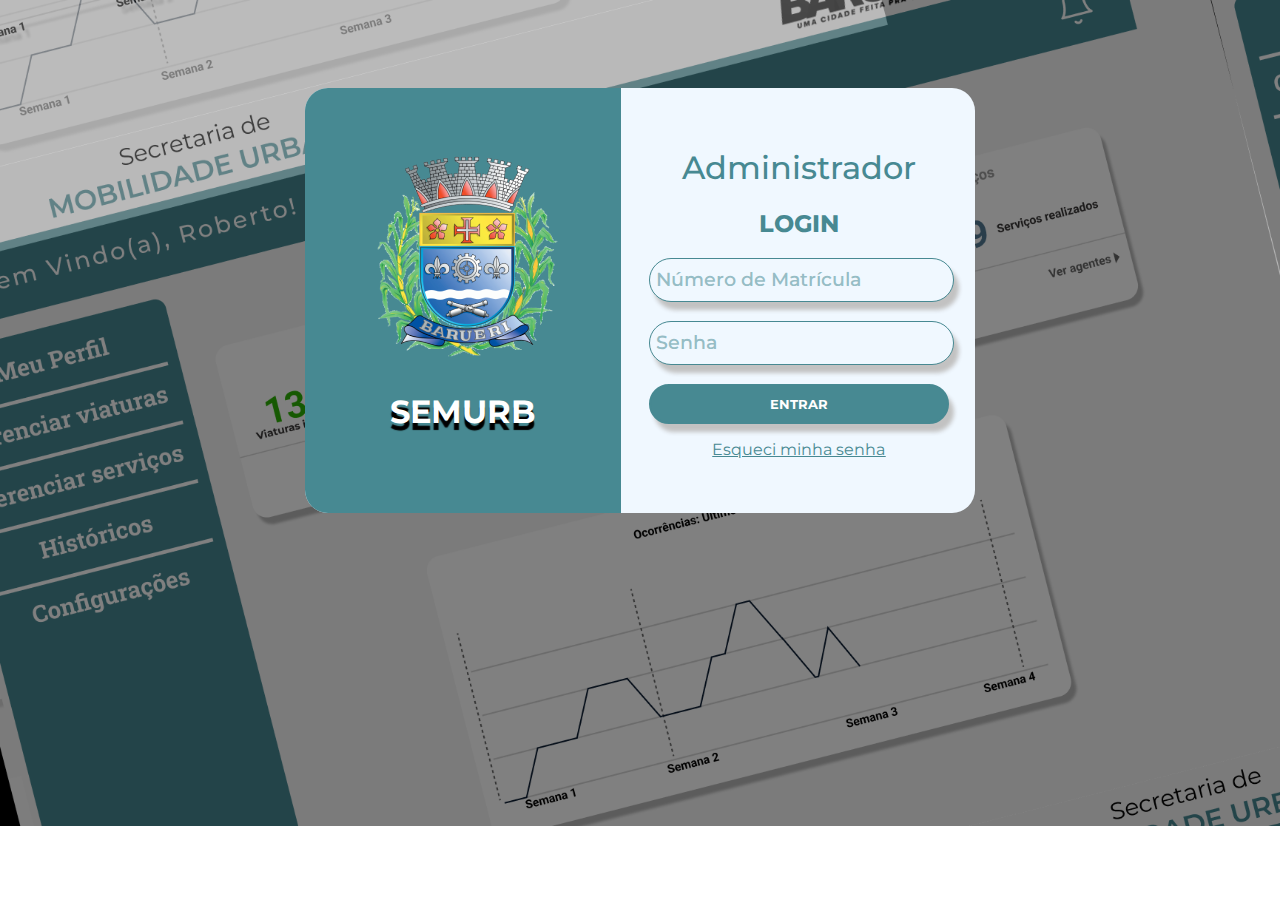
<file: login/index.html>
<!DOCTYPE html>
<html lang="pt-br">
<head>
    <meta charset="UTF-8">
    <meta name="viewport" content="width=device-width, initial-scale=1.0">
    <link rel="stylesheet" href="../css/index.css">
    <link rel="preconnect" href="https://fonts.googleapis.com">
<link rel="preconnect" href="https://fonts.gstatic.com" crossorigin>
<link href="https://fonts.googleapis.com/css2?family=Montserrat:ital,wght@0,100..900;1,100..900&display=swap" rel="stylesheet">
    <title>Login</title>
</head>
<body>
    

 <div class="bloco_login">
    <div class="logo">
        <img id="logo_barueri" src="../assets/img/logo_barueri.png" alt="Logo de Barueri">
        <h1>SEMURB</h1>
    </div>

    <div class="forms">
        <div class="inputs">
            <h1>Administrador</h1>
            <h2>LOGIN</h2>
            <input class="campo" placeholder="Número de Matrícula" type="text">
            <br><br>
            <input class="campo" placeholder="Senha" type="password">
            <br><br>
            <button id="enviar"><a href="../iniciais/menu.html">ENTRAR </a></button>
            <p><a href="./metodoRecSenha.html">Esqueci minha senha</a></p>
        </div>
    </div>
 </div>




</body>
</html>
</file>
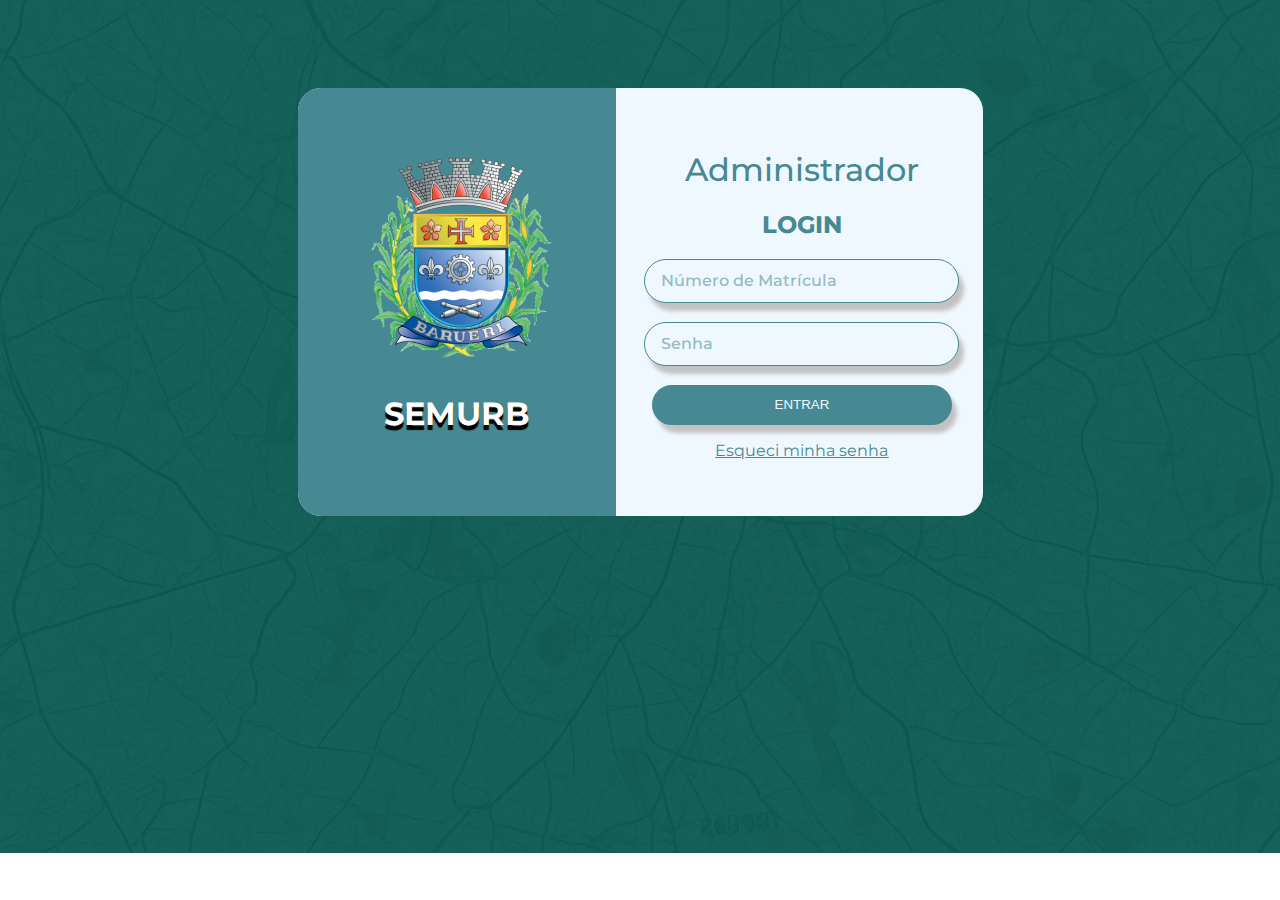
<file: templates/login/index.html>
<!DOCTYPE html>
<html lang="pt-br">
<head>
    <meta charset="UTF-8">
    <meta name="viewport" content="width=device-width, initial-scale=1.0">
    <link rel="stylesheet" href="/static/css/index.css">
    <link rel="preconnect" href="https://fonts.googleapis.com">
<link rel="preconnect" href="https://fonts.gstatic.com" crossorigin>
<link href="https://fonts.googleapis.com/css2?family=Montserrat:ital,wght@0,100..900;1,100..900&display=swap" rel="stylesheet">
    <title>Login</title>
</head>
<body>
    

 <div class="bloco_login">
    <div class="logo">
        <img id="logo_barueri" src="/static/assets/img/logo_barueri.png" alt="Logo de Barueri">
        <h1>SEMURB</h1>
    </div>

    <div class="forms">
        <div class="inputs">
            <h1>Administrador</h1>
            <h2>LOGIN</h2>
            <form action="/login" method="post"> <!--Adicinei aqui um form com action login e método post, igual a gente fazia em PHP com a Lilian-->
            <input name="matricula" class="campo" placeholder="Número de Matrícula" type="text"> <!--Adicionando nome nos inputs, para conseguir puxar eles depois-->
            <br><br>
            <input name="senha" class="campo" placeholder="Senha" type="password">
            <br><br>
            <button style="color: aliceblue;" id="enviar" type="submit">ENTRAR </button> <!--Mudei o tipo do botão para submit-->
            </form>
            <p><a href="{{ url_for('metodoRecSenha') }}">Esqueci minha senha</a></p> <!--Para redirecionar por <a>, tem que usar esse estilo para o Python ver (talvez eu tenha tido alguns problemas por não saber disso)-->
        </div>
    </div>
 </div>




</body>
</html>
</file>
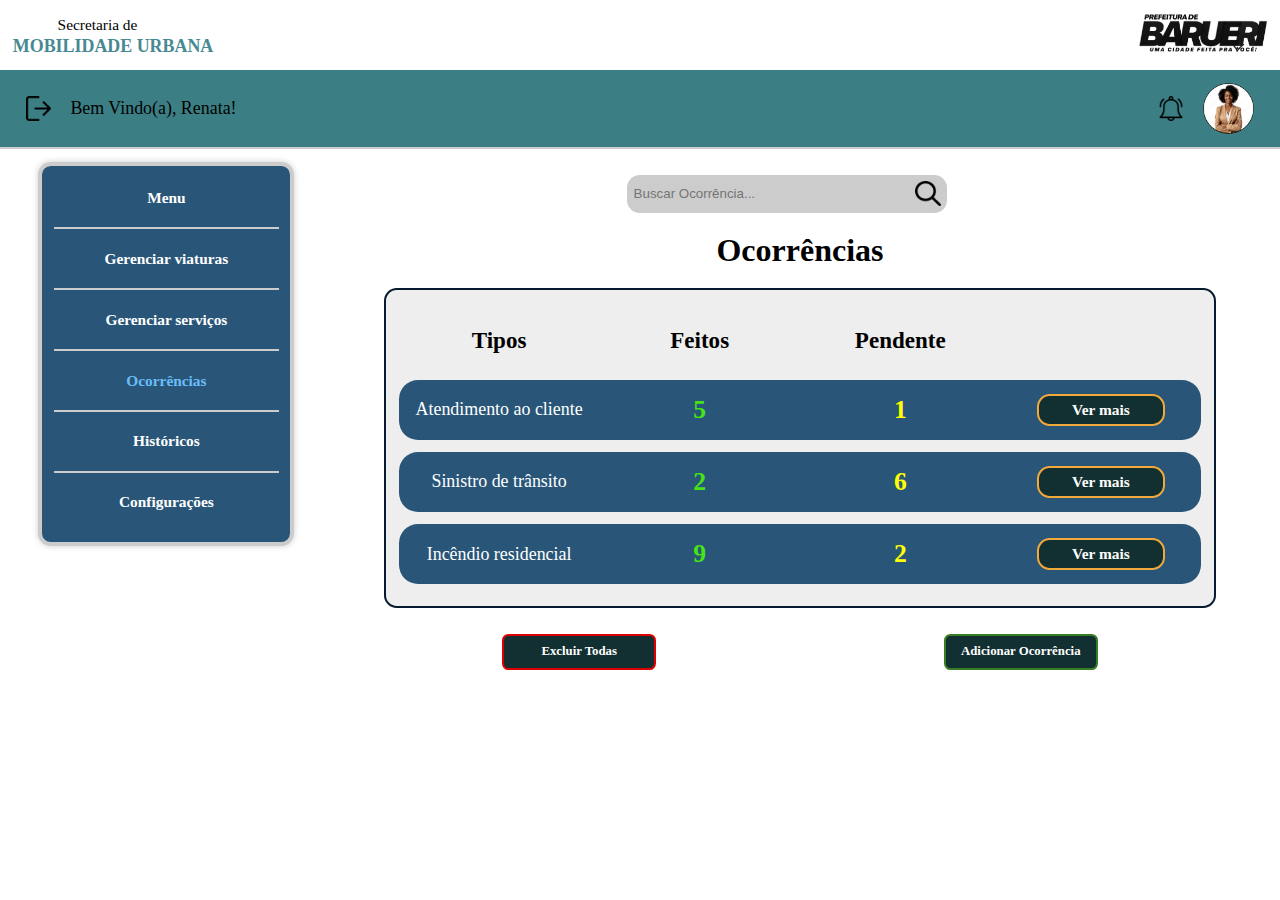
<file: iniciais/ocorrenciasInicial.html>
<!DOCTYPE html>
<html lang="pt-br">
<head>
  <meta charset="UTF-8">
  <meta name="viewport" content="width=device-width, initial-scale=1.0">
  <link rel="stylesheet" href="../css/pagesIniciais.css">
  <title>Ocorrências</title>
</head>
<body>

   <div class="barueri_semurb">  

    <div class="semurb">
      <span>
        <span class="semurb_top">
          Secretaria de
          <br />
        </span>

        <span class="semurb_bottom">
          MOBILIDADE URBANA
        </span>

      </span>
    </div>

    <div class="name_barueri">
      <img class="barueri" src="../assets/img/barueri_img.png" /> <!--Logo Barueri-->
    </div>

  </div>

  <div class="header">

    <div class="frame-log-out">
      <img class="logout" onclick="location.replace('../login/index.html')" src="../assets/icons/logout.png"> <!-- Icone de logout -->
      <div class="bemvindo">Bem Vindo(a), Renata!</div>
    </div>

    <div class="icon_noti">
      <img class="notifications" id="noti" src="../assets/icons/notifications.png"> <!--Icone de notificaçãoes-->
        <div class="notification-dropdown" id="notification-dropdown">

          <div class="item_noti">
            <h3>Nova ocorrência!</h3>
              <span class="name">Agente: Kevin Martins da Silva</span>
              <span class="prev_desc">Ocorrência perto do campo de futebol Jorge Amado...</span><br>
              <span class="data_hora">10:00Am 01/12/2043</span>
              <span class="view_noti">Ver mais</span>
          </div>

          <div class="item_noti">
            <h3>Nova manutenção!</h3>
              <span class="name">Agente: Kevin Martins da Silva</span>
              <span class="prev_desc">Manutenção requisitada no veículo...</span><br>
              <span class="data_hora">10:00Am 01/12/2043</span>
              <span class="view_noti">Ver mais</span>
          </div>

          <div class="item_noti">
            <h3>Novo serviço!</h3>
              <span class="name">Agente: Kevin Martins da Silva</span>
              <span class="prev_desc">Serviço prestado para Rodrigo garro. Feito uma...</span><br>
              <span class="data_hora">10:00Am 01/12/2043</span>
              <span class="view_noti">Ver mais</span>
          </div>

          <div class="item_noti">
            <h3>Serviço excluído!</h3>
              <span class="name">Agente: Kevin Martins da Silva</span>
              <span class="prev_desc">Serviço excluído...</span><br>
              <span class="data_hora">10:00Am 01/12/2043</span>
              <span class="view_noti">Ver mais</span>
          </div>

        </div>
      <img class="foto_user" src="../assets/img/persona.png" /> <!--Foto de perfil-->
    </div>

  </div>

  <div class="frame-sidebar"> <!--Barra lateral do menu e conteúdo-->

    <aside class="sidebar">
      <span class="item_sidebar"><a href="./menu.html">Menu</a></span><hr>
      <span class="item_sidebar"><a href="./viaturasInicial.html">Gerenciar viaturas</a></span><hr>
      <span class="item_sidebar">Gerenciar serviços</span><hr>
      <span class="atual">Ocorrências</span><hr>
      <span class="item_sidebar">Históricos</span><hr>
      <span class="item_sidebar">Configurações</span>
    </aside>

    <main class="main"> <!--Conteúdo-->

      <div class="search-box">
        <input type="text" id="searchinput" class="search-input" placeholder="Buscar Ocorrência...">
        <img class="lupa" src="../assets/icons/search.png" alt="lupa" onclick="pesquisar()">
      </div>
    
      <h1 class="title">Ocorrências</h1>

      <div class="table-container">
        <table class="table">

          <thead>
            <tr>
              <th class="tipostit">Tipos</th>
              <th class="feitostit">Feitos</th>
              <th class="pendentetit">Pendente</th>
            </tr>
          </thead>

          <tbody>

            <tr>
              <td class="tipos">Atendimento ao cliente</td>
              <td class="feitos">5</td>
              <td class="pendente">1</td>
              <td class="btn_ver_mais"><button type="button" id="ver_mais" class="ver_mais">Ver mais</button></td>
            </tr>

            <tr>
              <td class="tipos">Sinistro de trânsito</td>
              <td class="feitos">2</td>
              <td class="pendente">6</td>
              <td class="btn_ver_mais"><button type="button" id="ver_mais" class="ver_mais">Ver mais</button></td>
            </tr>

            <tr>
              <td class="tipos">Incêndio residencial</td>
              <td class="feitos">9</td>
              <td class="pendente">2</td>
              <td class="btn_ver_mais"><button type="button" id="ver_mais" class="ver_mais">Ver mais</button></td>
            </tr>

          </tbody>

        </table>
      </div>
      <div class="botoes_add_rem">
        <button class="op_btn_rem">Excluir Todas</button>
        <button class="op_btn_add">Adicionar Ocorrência</button>
      </div>
    </main>

  </div>

  <script src="../js/BtnNoti.js" defer></script>

</body>
</html>
</file>
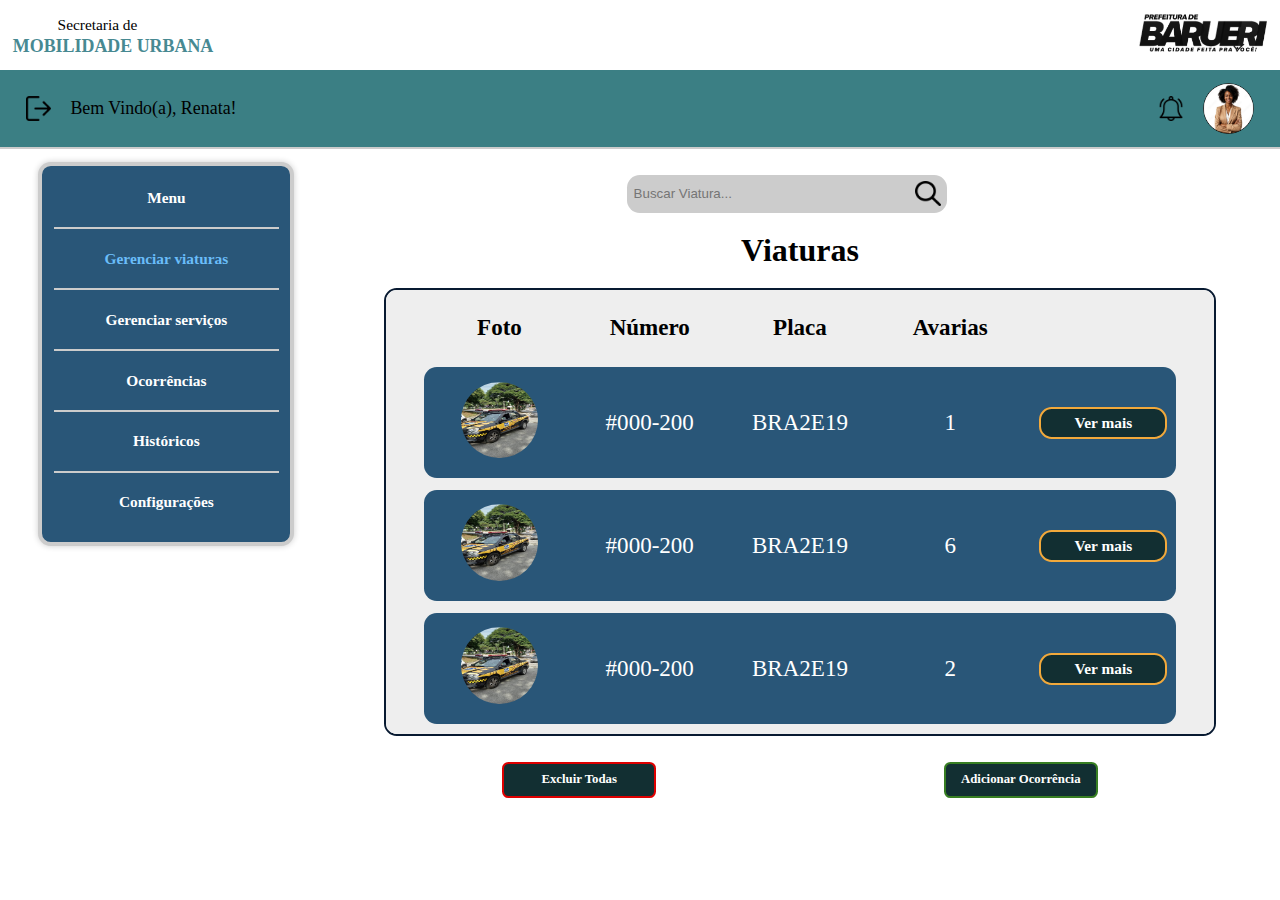
<file: iniciais/viaturasInicial.html>
<!DOCTYPE html>
<html lang="pt-br">
<head>
  <meta charset="UTF-8">
  <meta name="viewport" content="width=device-width, initial-scale=1.0">
  <link rel="stylesheet" href="../css/pageViaturas.css">
  <title>Viaturas</title>
</head>
<body>

   <div class="barueri_semurb">  

    <div class="semurb">
      <span>
        <span class="semurb_top">
          Secretaria de
          <br />
        </span>

        <span class="semurb_bottom">
          MOBILIDADE URBANA
        </span>

      </span>
    </div>

    <div class="name_barueri">
      <img class="barueri" src="../assets/img/barueri_img.png" /> <!--Logo Barueri-->
    </div>

  </div>

  <div class="header">

    <div class="frame-log-out">
      <img class="logout" onclick="location.replace('../login/index.html')" src="../assets/icons/logout.png"> <!-- Icone de logout -->
      <div class="bemvindo">Bem Vindo(a), Renata!</div>
    </div>

    <div class="icon_noti">
      <img class="notifications" id="noti" src="../assets/icons/notifications.png"> <!--Icone de notificaçãoes-->
        <div class="notification-dropdown" id="notification-dropdown">

          <div class="item_noti">
            <h3>Nova ocorrência!</h3>
              <span class="name">Agente: Kevin Martins da Silva</span>
              <span class="prev_desc">Ocorrência perto do campo de futebol Jorge Amado...</span><br>
              <span class="data_hora">10:00Am 01/12/2043</span>
              <span class="view_noti">Ver mais</span>
          </div>

          <div class="item_noti">
            <h3>Nova manutenção!</h3>
              <span class="name">Agente: Kevin Martins da Silva</span>
              <span class="prev_desc">Manutenção requisitada no veículo...</span><br>
              <span class="data_hora">10:00Am 01/12/2043</span>
              <span class="view_noti">Ver mais</span>
          </div>

          <div class="item_noti">
            <h3>Novo serviço!</h3>
              <span class="name">Agente: Kevin Martins da Silva</span>
              <span class="prev_desc">Serviço prestado para Rodrigo garro. Feito uma...</span><br>
              <span class="data_hora">10:00Am 01/12/2043</span>
              <span class="view_noti">Ver mais</span>
          </div>

          <div class="item_noti">
            <h3>Serviço excluído!</h3>
              <span class="name">Agente: Kevin Martins da Silva</span>
              <span class="prev_desc">Serviço excluído...</span><br>
              <span class="data_hora">10:00Am 01/12/2043</span>
              <span class="view_noti">Ver mais</span>
          </div>

        </div>
      <img class="foto_user" src="../assets/img/persona.png" /> <!--Foto de perfil-->
    </div>

  </div>

  <div class="frame-sidebar"> <!--Barra lateral do menu e conteúdo-->

    <aside class="sidebar">
      <span class="item_sidebar"><a href="./menu.html">Menu</a></span><hr>
      <span class="atual">Gerenciar viaturas</span><hr>
      <span class="item_sidebar">Gerenciar serviços</span><hr>
      <span class="item_sidebar"><a href="./ocorrenciasInicial.html">Ocorrências</a></span><hr>
      <span class="item_sidebar">Históricos</span><hr>
      <span class="item_sidebar">Configurações</span>
    </aside>

    <main class="main"> <!--Conteúdo-->

      <div class="search-box">
        <input type="text" id="searchinput" class="search-input" placeholder="Buscar Viatura...">
        <img class="lupa" src="../assets/icons/search.png" alt="lupa" onclick="pesquisar()">
      </div>
    
      <h1 class="title">Viaturas</h1>

      <div class="table-container">
        <table class="table">

          <thead>
            <tr>
              <th class="imgtit">Foto</th>
              <th class="tipostit">Número</th>
              <th class="feitostit">Placa</th>
              <th class="pendentetit">Avarias</th>
            </tr>
          </thead>

          <tbody>

            <tr>
              <td class="viatura"><img src="../assets/img/viatura.png" alt="foto viatura"></td>
              <td class="tipos">#000-200</td>
              <td class="feitos">BRA2E19</td>
              <td class="pendente">1</td>
              <td class="btn_ver_mais"><button type="button" id="ver_mais" class="ver_mais">Ver mais</button></td>
            </tr>

            <tr>
              <td class="viatura"><img src="../assets/img/viatura.png" alt="foto viatura"></td>
              <td class="tipos">#000-200</td>
              <td class="feitos">BRA2E19</td>
              <td class="pendente">6</td>
              <td class="btn_ver_mais"><button type="button" id="ver_mais" class="ver_mais">Ver mais</button></td>
            </tr>

            <tr>
            <td class="viatura"><img src="../assets/img/viatura.png" alt="foto viatura"></td>
              <td class="tipos">#000-200</td>
              <td class="feitos">BRA2E19</td>
              <td class="pendente">2</td>
              <td class="btn_ver_mais"><button type="button" id="ver_mais" class="ver_mais">Ver mais</button></td>
            </tr>

          </tbody>

        </table>
      </div>
      <div class="botoes_add_rem">
        <button class="op_btn_rem">Excluir Todas</button>
        <button class="op_btn_add">Adicionar Ocorrência</button>
      </div>
    </main>

  </div>

  <script src="../js/BtnNoti.js" defer></script>

</body>
</html>
</file>
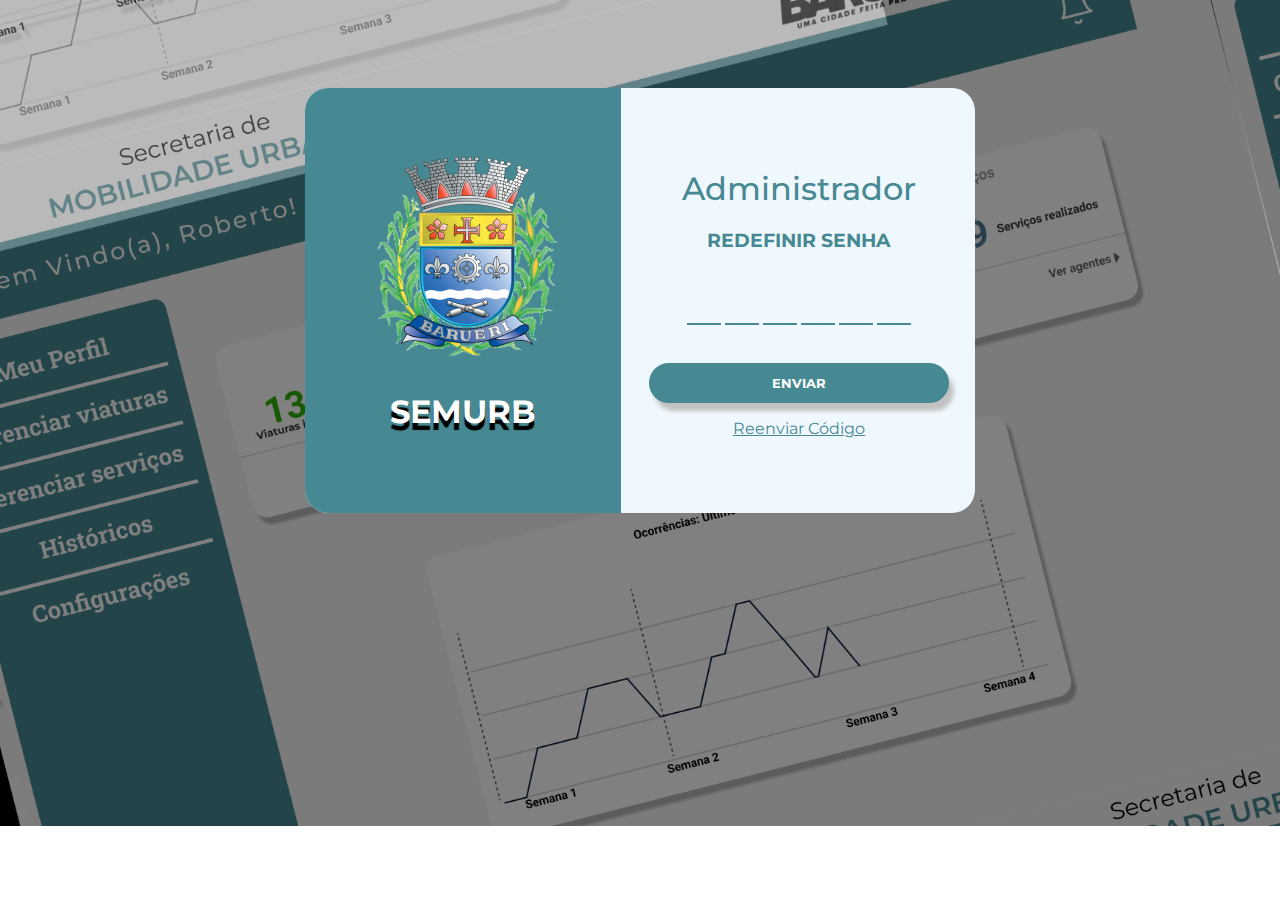
<file: login/codigo.html>
<!DOCTYPE html>
<html lang="pt-br">
<head>
    <meta charset="UTF-8">
    <meta name="viewport" content="width=device-width, initial-scale=1.0">
    <link rel="stylesheet" href="../css/index.css">
    <link rel="preconnect" href="https://fonts.googleapis.com">
<link rel="preconnect" href="https://fonts.gstatic.com" crossorigin>
<link href="https://fonts.googleapis.com/css2?family=Montserrat:ital,wght@0,100..900;1,100..900&display=swap" rel="stylesheet">
    <title>Login</title>
</head>
<body>
    

 <div class="bloco_login">
    <div class="logo">
        <img id="logo_barueri" src="../assets/img/logo_barueri.png" alt="">
        <h1>SEMURB</h1>
    </div>

    <div class="forms">
        <div class="inputs">
            <h1>Administrador</h1>
            <h3>REDEFINIR SENHA</h3>
               <div class="código">
                    <input class="número" type="text" maxlength="1">
                    <input class="número" type="text" maxlength="1">
                    <input class="número" type="text" maxlength="1">
                    <input class="número" type="text" maxlength="1">
                    <input class="número" type="text" maxlength="1">
                    <input class="número" type="text" maxlength="1">
                </div> 
                <br><br>
            <button id="enviar" ><a href="./redefinirSenha.html">ENVIAR </a></button>
            <p>Reenviar Código</a></p>
        </div>
    </div>
 </div>




</body>
</html>
</file>
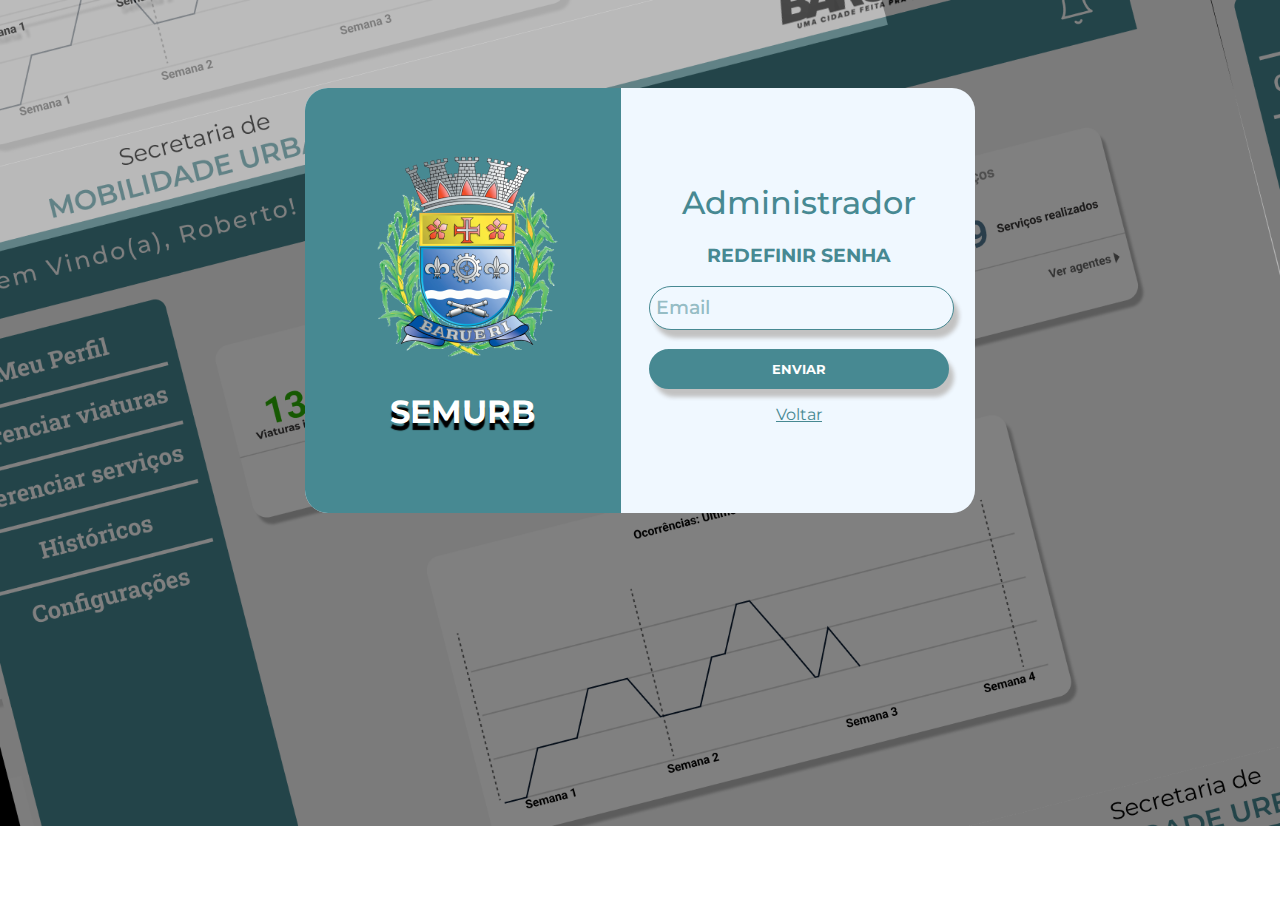
<file: login/metodoRecSenha.html>
<!DOCTYPE html>
<html lang="pt-br">
<head>
    <meta charset="UTF-8">
    <meta name="viewport" content="width=device-width, initial-scale=1.0">
    <link rel="stylesheet" href="../css/index.css">
    <link rel="preconnect" href="https://fonts.googleapis.com">
<link rel="preconnect" href="https://fonts.gstatic.com" crossorigin>
<link href="https://fonts.googleapis.com/css2?family=Montserrat:ital,wght@0,100..900;1,100..900&display=swap" rel="stylesheet">
    <title>Login</title>
</head>
<body>
    

 <div class="bloco_login">
    <div class="logo">
        <img id="logo_barueri" src="../assets/img/logo_barueri.png" alt="">
        <h1>SEMURB</h1>
    </div>

    <div class="forms">
        <div class="inputs">
            <h1>Administrador</h1>
            <h3>REDEFINIR SENHA</h3>
            <input class="campo" placeholder="Email" type="email">
            <br><br>
            <button id="enviar" ><a href="./codigo.html">ENVIAR </a></button>
            <p><a href="./index.html">Voltar</a></p>
        </div>
    </div>
 </div>




</body>
</html>
</file>
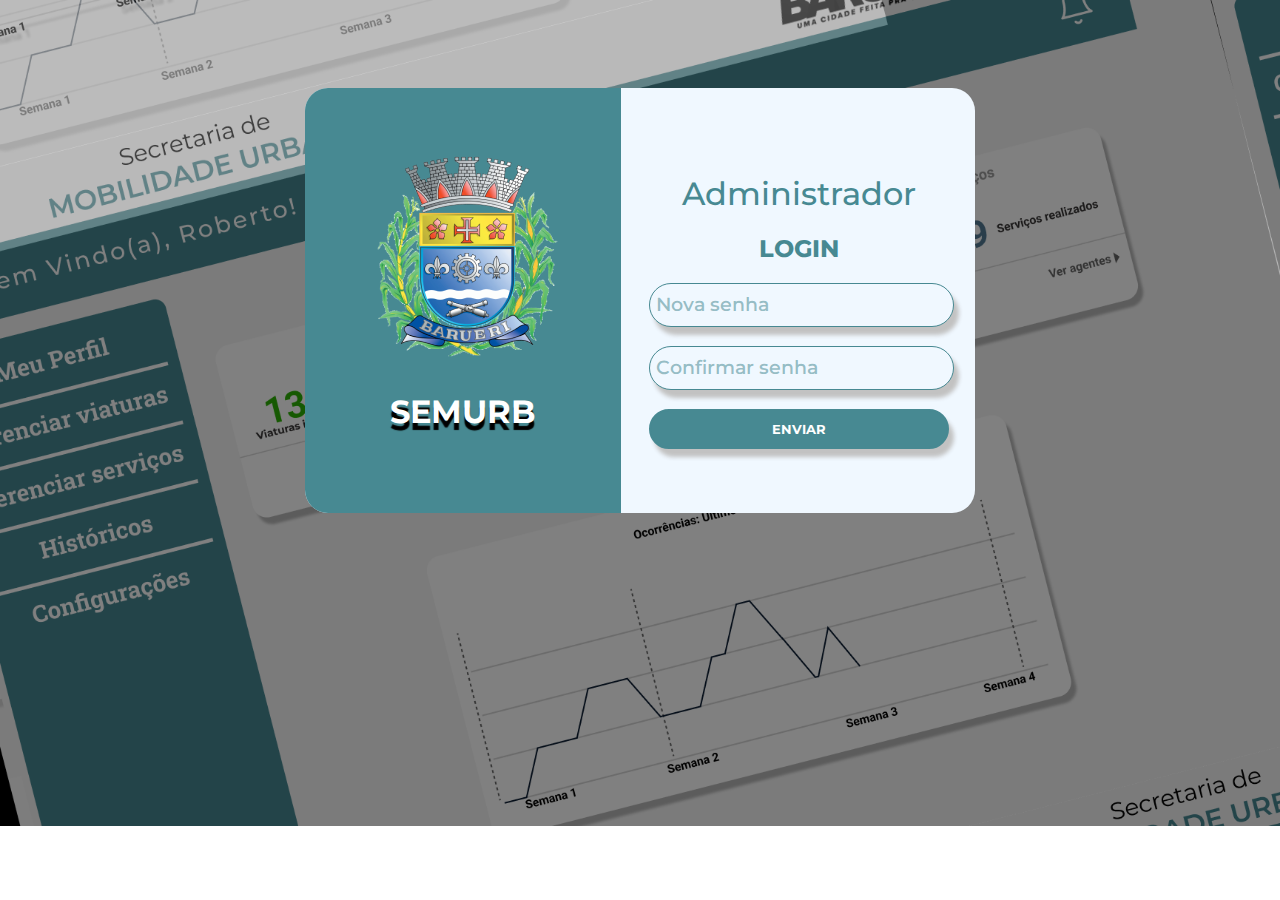
<file: login/redefinirSenha.html>
<!DOCTYPE html>
<html lang="pt-br">
<head>
    <meta charset="UTF-8">
    <meta name="viewport" content="width=device-width, initial-scale=1.0">
    <link rel="stylesheet" href="../css/index.css">
    <link rel="preconnect" href="https://fonts.googleapis.com">
<link rel="preconnect" href="https://fonts.gstatic.com" crossorigin>
<link href="https://fonts.googleapis.com/css2?family=Montserrat:ital,wght@0,100..900;1,100..900&display=swap" rel="stylesheet">
    <title>Login</title>
</head>
<body>
    

 <div class="bloco_login">
    <div class="logo">
        <img id="logo_barueri" src="../assets/img/logo_barueri.png" alt="">
        <h1>SEMURB</h1>
    </div>

    <div class="forms">
        <div class="inputs">
            <h1>Administrador</h1>
            <h2>LOGIN</h2>
            <input class="campo" placeholder="Nova senha" type="password">
            <br><br>
            <input class="campo" placeholder="Confirmar senha" type="password">
            <br><br>
            <button id="enviar" ><a href="./index.html">ENVIAR </a></button>
        </div>
    </div>
 </div>




</body>
</html>
</file>
<file: css/index.css>
body{
    grid-template-columns: 20% 20% 20% 20% 20%;
    grid-template-rows: 20% 20% 20% 20% 20%;
    background-repeat: no-repeat;
    background-size: cover;
    background-image: url(../assets/img/fundo_login.png);
}


.bloco_login{
    margin-top: 7%;
    justify-self: center;
    align-items: center;
    background-color: aliceblue;
    display: flex;
    max-width: fit-content;
    border-radius: 23px;
    flex-direction: row;
    font-family: Montserrat;
}

.logo{
flex-flow: column wrap;
justify-content: flex-start;
padding: 9%;
background-color: #478992;
border-radius: 23px;
border-top-right-radius: 0px;
border-bottom-right-radius: 0px;
}

.logo h1{
    color: white;
    text-shadow: black 0px 7px 1px;
    justify-self: center;
}

.forms{ 
    display: flex;
    padding: 2%;
    margin-right: 160px;
    text-align: center;
}

.inputs{
    margin-left: 15px;
}

.inputs h1,h2{
 
    color: #478992;
}

.inputs h1{
       font-weight: 500;
}

.inputs h2{
    font-weight: 750;
}

.campo{
    width: 295px;
    height: 40px;
    border-width: 1px;
    border-style: solid;
     border-radius: 25px;
     background-color: aliceblue;
     box-shadow: rgb(194, 194, 194) 5px 8px 4px;
     border-color: #478992;
     font-size: larger;
     padding-left: 2%;
}



.inputs ::placeholder{
color: #4789928c;
    font-family: Montserrat;
    font-weight: 550;
}

.inputs p,a{
   color: #478992;
   text-decoration: underline;
}

#enviar{
    background-color: #478992;
    width: 300px;
    height: 40px;
    border-radius: 25px;
         box-shadow: rgb(194, 194, 194) 5px 8px 4px;
         border-style: solid;
         border-color: #478992;
         display: inline-block;
}

#enviar a{
    display: block;
       text-decoration: none;
       color: white;
       font-family: Montserrat;
       font-weight: bold;
       border-radius: 25px;
       
}

.inputs h3{
    color: #478992;
    font-family: Montserrat;
    font-weight: 700;
}

.número{
    width: 30px;
    height: 50px;
    font-size: x-large;
    text-align: center;
    border-color: #478992;
    border-style: solid;
    background-color: aliceblue;
    border-top: hidden;
    border-left: hidden;
    border-right: hidden;
}
</file>
<file: static/css/index.css>
body{
    grid-template-columns: 20% 20% 20% 20% 20%;
    grid-template-rows: 20% 20% 20% 20% 20%;
    background-repeat: no-repeat;
    background-size: cover;
    background-image: url(../assets/img/fundo_login.png);
}


.bloco_login{
    margin-top: 7%;
    justify-self: center;
    align-items: center;
    background-color: aliceblue;
    display: flex;
    max-width: fit-content;
    border-radius: 23px;
    flex-direction: row;
    font-family: Montserrat;
}

.logo{
flex-flow: column wrap;
justify-content: flex-start;
padding: 9%;
background-color: #478992;
border-radius: 23px;
border-top-right-radius: 0px;
border-bottom-right-radius: 0px;
}

.logo h1{
    color: white;
    text-shadow: black 0px 5px 1px;
    justify-self: center;
}

.forms{ 
    display: flex;
    padding: 2%;
    margin-right: 160px;
    text-align: center;
}

.inputs{
    margin-left: 15px;
}

.inputs h1,h2{
 
    color: #478992;
}

.inputs h1{
       font-weight: 500;
}

.inputs h2{
    font-weight: 750;
}

.campo{
    width: 295px;
    height: 40px;
    border-width: 1px;
    border-style: solid;
    border-radius: 25px;
    background-color: aliceblue;
    box-shadow: rgb(194, 194, 194) 5px 8px 4px;
    border-color: #478992;
    font-size: 1rem;
    padding-left: 1rem;
}



.inputs ::placeholder{
color: #4789928c;
    font-family: Montserrat;
    font-weight: 550;
}

.inputs p,a{
   color: #478992;
   text-decoration: underline;
}

#enviar{
    background-color: #478992;
    width: 300px;
    height: 40px;
    border-radius: 25px;
         box-shadow: rgb(194, 194, 194) 5px 8px 4px;
         border-style: solid;
         border-color: #478992;
         display: inline-block;
}

#enviar a{
    display: block;
       text-decoration: none;
       color: white;
       font-family: Montserrat;
       font-weight: bold;
       border-radius: 25px;
       
}

.inputs h3{
    color: #478992;
    font-family: Montserrat;
    font-weight: 700;
}

.número{
    width: 30px;
    height: 50px;
    font-size: x-large;
    text-align: center;
    border-color: #478992;
    border-style: solid;
    background-color: aliceblue;
    border-top: hidden;
    border-left: hidden;
    border-right: hidden;
}
</file>
<file: css/pagesIniciais.css>
:root {
  font-size: 1vw;
  --azul-esverdeado: #3b7f84;
  --azul-escrever-claro: #478992;
  --azul-background-componentes: #295678;
  --azul-pagina-atual: #6ABDF9;
  --azul-escuro-bordas: #081A31;
  --azul-escuro-btn: #122F32;
  --fundo-pagina-claro: #eee;
  --branco: #fff;
  --cinza-bordas: #ccc;
  --preto: #000;
  --verde-feitos: #45E317;
  --verde-btn: #377E22;
  --amarelo-pendente: #FFFF00;
  --amarelo-bordas: #F2A93B;
  --vemelho-btn: #DE0000;
}

.montserrat-botões {
  font-family: "Montserrat", sans-serif;
  font-optical-sizing: auto;
  font-weight: 100;
  font-style: normal;
}

.roboto-corpo {
  font-family: "Roboto", sans-serif;
  font-optical-sizing: auto;
  font-weight: 100;
  font-style: normal;
  font-variation-settings:
    "wdth" 100;
}


* {
  margin: 0;
  padding: 0;
  box-sizing: border-box;
}

body, html {
  width: 100%;
  height: auto;
}

.header {
  display: flex;
  justify-content: space-between;
  align-items: center;
  padding: 1rem 2rem;
  background-color: var(--azul-esverdeado);
  border-bottom: 0.2rem solid var(--cinza-bordas);
  position: sticky;
  top: 0;
  z-index: 100;
  width: 100%;
}

.barueri_semurb {
  display: flex;
  justify-content: space-between;
  align-items: center;
  background-color: var(--branco);
  padding: 1rem 1rem;
  flex-wrap: wrap;
  font-family: "Montserrat";
}

.barueri{
  width: 10rem;
  height: 3rem;
}

.semurb {
  display: flex;
  flex-direction: column;
  align-items: center;
}

.semurb_top {
  font-size: 1.2rem;
  color: var(--preto);
  line-height: 1.5;
padding: 3.5rem;
}
.semurb_bottom {
  font-size: 1.4rem;
  font-weight: bold;
  color: var(--azul-escrever-claro);
  text-align: center;
  line-height: 1.2;
}

.frame-log-out {
  display: flex;
  align-items: center;
  gap: 1.5rem;
}

.icon_noti {
  display: flex;
  align-items: center;
  gap: 1.5rem;
}

.notifications, .logout {
  height: 2rem;
  width: 2rem;
  cursor: pointer;
}

.bemvindo {
  font-size: 1.4rem;
  font-family: "Montserrat";
}

.foto_user {
  width: 4rem;
  height: 4rem;
  border-radius: 50%;
  object-fit: cover;
}

.frame-sidebar {
  display: grid;
  grid-template-columns: 25% 75%;
  height: auto;
  width: 100%;
}

.sidebar {
  top: 6.5rem;
  height: 30rem;
  width: 20rem;
  margin: 1rem 1rem 1rem 3rem;
  background-color: var(--azul-background-componentes);
  border-radius: 1cqmin;
  box-shadow: 0 0 0.5rem rgba(0,0,0,0.2);
  padding: 0.5rem;
  border: 4px solid var(--cinza-bordas);
  display: flex;
  flex-direction: column;
  gap: 0.7rem;
  z-index: 50;
  position: sticky;
  top: 7rem;
  font-family: "Roboto";
}

.sidebar hr {
  height: 2px;
  background-color: var(--cinza-bordas);
  border: none;
}

.sidebar, .item_sidebar, a{
  color: white;
  padding: 0.9rem;
  font-size: 1.2rem;
  text-align: center;
  border-radius: 1rem;
  transition: background-color 0.3s;
  cursor: pointer;
  font-weight: bold;
  text-decoration: none;
}

.item_sidebar:hover, a:hover{
  color: var(--azul-pagina-atual);
  background-color: var(--azul-escuro-bordas);
  transition: all 0.2s ease-in-out;
}

.atual{
  color: var(--azul-pagina-atual);
  padding: 0.9rem;
  font-size: 1.2rem;
  text-align: center;
  border-radius: 0.2rem;
  transition: background-color 0.3s;
  cursor: pointer;
  font-weight: bold;
}

.main {
  border-radius: 1rem;
  padding: 2rem;
  margin: 1rem; 
  height: 50rem;
}

.title {
  font-size: 2.5rem;
  color: var(--preto);
  padding: 1rem;
  bottom: 0.5rem;
  position: relative;
  text-align: center;
}

.search-box{
  display: flex;
  justify-content: center;
  bottom: 1rem;
  position: relative;
}

.search-input{
  position: relative;
  top: 0rem;
  height: 3rem;
  width: 25rem;
  padding: 0.5rem;
  border-radius: 1rem;
  border: none;
  background-color: var(--cinza-bordas);
  color: var(--preto);
  align-content: center;
}

.lupa{
  position: relative;
  right: 2.5rem;
  top: 0.5rem;
  height: 2rem;
  width: 2rem;
  cursor: pointer;
}

.table-container {
  display: flex;
  justify-content: center;
  align-items: center;
  background-color: var(--fundo-pagina-claro);
  border-radius: 1rem;
  border: var(--azul-escuro-bordas) 2px solid;
  padding: 0;
  height: 25vw;
  width: 65vw;
  margin: 0 auto;
  overflow-x: hidden;
  overflow-y: hidden;
}

.table{
  width: 100%;
  table-layout: fixed;
  border-collapse: separate;
  border-spacing: 0 1rem;
  margin: 1rem;
  text-align: center;
}

th, td {
  padding: 1.1rem;
  text-align: center;
}

th {
  font-weight: bold;
  font-size: 1.8rem;
  font-family: "roboto";
}

td {
  font-size: 1.4rem;
  font-family: "roboto";
  background-color: var(--azul-background-componentes);
}

.tipos{
  color: var(--branco);
  border-radius: 1.5rem 0 0 1.5rem;
}

.placa{
  color: var(--branco);
}

.numero {
  color: var(--branco);
}

.btn_ver_mais{
  border-radius: 0 1.5rem 1.5rem 0;
}

.feitos{
  color: var(--verde-feitos);

}

.pendente{
  color: var(--amarelo-pendente);
}

.feitos, .pendente{
  font-size: 2rem;
  font-weight: bold;
  font-family: "roboto";  
}

.ver_mais{
  display: flex;
  align-items: center;
  justify-content: center;
  background-color: var(--azul-escuro-btn);
  color: var(--branco);
  border-radius: 1rem;
  border: 2px solid var(--amarelo-bordas);
  padding: 0.5rem;
  font-family: "montserrat";
  height: 2.5rem;
  width: 10rem;
  cursor: pointer;
  margin: auto;
  font-size: 1.2rem;
  font-weight: bold;
}

.ver_mais:hover{
  background-color: var(--amarelo-bordas);
  color: var(--azul-escuro-btn);
  font-size: 1.2rem;
  transition: all 0.5s ease-in-out;
}

@media (max-width: 768px) {
  :root {
    font-size: 2.2vw;
  }

  .frame-sidebar {
    display: flex;
    flex-direction: column;
  }

  .sidebar {
    position: relative;
    top: 0;
    width: 100%;
    height: auto;
    margin: 1rem 0;
    flex-direction: row;
    flex-wrap: wrap;
    justify-content: center;
  }

  .sidebar span {
    flex: 1 1 40%;
    text-align: center;
  }

  .barueri_semurb {
    flex-direction: column;
    align-items: flex-start;
    padding: 1rem 2rem;
  }

  .table-container{
    padding: 1rem;
    width: 100%;
  }

  .table{
    min-width: 100%;
    font-size: 0.8rem;
  }

  th, td{
    padding: 0.8rem;
  }

  .ver_mais{
    font-size: 0.8rem;
    width: 8rem;
  }
}


/*Tela de notificações*/
.notification-dropdown {
  display: none;
  position: absolute;
  right: 2rem;
  top: 5.5rem;
  background-color: var(--azul-esverdeado);
  border-bottom: 1px solid var(--cinza-bordas);
  border-radius: 0.5rem;
  width: 20rem;
  z-index: 200;
  padding: 1rem;
  font-family: "montserrat";
  color: var(--branco);
  overflow-y: auto;
  overflow-x: hidden;
  height: 30rem;
}

h3{
  display: block;
  text-align: center;
  font-family: "montserrat";
  padding: 0.5rem;
}

.item_noti{
  background-color: var(--azul-background-componentes);
  margin: 0.5rem;
  padding: 0.5rem;
  border-radius: 0.5rem;
  width: 16vw;
  font-family: "montserrat";
  font-size: 1rem;
}

.name {
  display: block;
  text-align: center;
  margin: 0.5rem;
}

.data_hora {
  margin: 0.5rem;
  display: block;
  text-align: center;
}

.view_noti {
  display: block;
  text-align: right;
  cursor: pointer;
}
.botoes_add_rem {
  display: flex;
  flex-direction: row;
  align-items: center;
  justify-content: space-around;
  margin-top: 2rem;
  font-family: "montserrat";
  width: 100%;
  height: 2.8rem;
  cursor: pointer;
  font-size: 1rem;
  font-weight: bold;
}

.op_btn_add, .op_btn_rem {
  height: 100%;
  border: none;
  width: 12rem;
  border-radius: 0.5rem;
  background-color: var(--azul-escuro-btn);
  color: var(--branco);
  font-family: "montserrat";
  font-size: 1rem;
  font-weight: bold;
}

.op_btn_add {
  border: 2px solid var(--verde-btn);
}

.op_btn_add:hover {
  background-color: var(--verde-btn);
  color: var(--azul-escuro-btn);
  font-size: 1rem;
  transition: all 0.5s ease-in-out;
}

.op_btn_rem {
  border: 2px solid var(--vemelho-btn);
}

.op_btn_rem:hover {
  background-color: var(--vemelho-btn);
  font-size: 1rem;
  transition: all 0.5s ease-in-out;
}
</file>
<file: css/pageViaturas.css>
:root {
    font-size: 1vw;
    --azul-esverdeado: #3b7f84;
    --azul-escrever-claro: #478992;
    --azul-background-componentes: #295678;
    --azul-pagina-atual: #6ABDF9;
    --azul-escuro-bordas: #081A31;
    --azul-escuro-btn: #122F32;
    --fundo-pagina-claro: #eee;
    --branco: #fff;
    --cinza-bordas: #ccc;
    --preto: #000;
    --verde-feitos: #45E317;
    --verde-btn: #377E22;
    --amarelo-pendente: #FFFF00;
    --amarelo-bordas: #F2A93B;
    --vemelho-btn: #DE0000;
  }

  .montserrat-botões {
    font-family: "Montserrat", sans-serif;
    font-optical-sizing: auto;
    font-weight: 100;
    font-style: normal;
  }

  .roboto-corpo {
    font-family: "Roboto", sans-serif;
    font-optical-sizing: auto;
    font-weight: 100;
    font-style: normal;
    font-variation-settings:
      "wdth" 100;
  }


  * {
    margin: 0;
    padding: 0;
    box-sizing: border-box;
  }

  body, html {
    width: 100%;
    height: auto;
  }

  .header {
    display: flex;
    justify-content: space-between;
    align-items: center;
    padding: 1rem 2rem;
    background-color: var(--azul-esverdeado);
    border-bottom: 0.2rem solid var(--cinza-bordas);
    position: sticky;
    top: 0;
    z-index: 100;
    width: 100%;
  }

  .barueri_semurb {
    display: flex;
    justify-content: space-between;
    align-items: center;
    background-color: var(--branco);
    padding: 1rem 1rem;
    flex-wrap: wrap;
    font-family: "Montserrat";
  }

  .barueri{
    width: 10rem;
    height: 3rem;
  }

  .semurb {
    display: flex;
    flex-direction: column;
    align-items: center;
  }

  .semurb_top {
    font-size: 1.2rem;
    color: var(--preto);
    line-height: 1.5;
  padding: 3.5rem;
  }
  .semurb_bottom {
    font-size: 1.4rem;
    font-weight: bold;
    color: var(--azul-escrever-claro);
    text-align: center;
    line-height: 1.2;
  }

  .frame-log-out {
    display: flex;
    align-items: center;
    gap: 1.5rem;
  }

  .icon_noti {
    display: flex;
    align-items: center;
    gap: 1.5rem;
  }

  .notifications, .logout {
    height: 2rem;
    width: 2rem;
    cursor: pointer;
  }

  .bemvindo {
    font-size: 1.4rem;
    font-family: "Montserrat";
  }

  .foto_user {
    width: 4rem;
    height: 4rem;
    border-radius: 50%;
    object-fit: cover;
  }

  .frame-sidebar {
    display: grid;
    grid-template-columns: 25% 75%;
    height: auto;
    width: 100%;
  }

  .sidebar {
    top: 6.5rem;
    height: 30rem;
    width: 20rem;
    margin: 1rem 1rem 1rem 3rem;
    background-color: var(--azul-background-componentes);
    border-radius: 1cqmin;
    box-shadow: 0 0 0.5rem rgba(0,0,0,0.2);
    padding: 0.5rem;
    border: 4px solid var(--cinza-bordas);
    display: flex;
    flex-direction: column;
    gap: 0.7rem;
    z-index: 50;
    position: sticky;
    top: 7rem;
    font-family: "Roboto";
  }

  .sidebar hr {
    height: 2px;
    background-color: var(--cinza-bordas);
    border: none;
  }

  .sidebar, .item_sidebar, a{
    color: white;
    padding: 0.9rem;
    font-size: 1.2rem;
    text-align: center;
    border-radius: 1rem;
    transition: background-color 0.3s;
    cursor: pointer;
    font-weight: bold;
    text-decoration: none;
  }

  .item_sidebar:hover, a:hover{
    color: var(--azul-pagina-atual);
    background-color: var(--azul-escuro-bordas);
    transition: all 0.2s ease-in-out;
  }

  .atual{
    color: var(--azul-pagina-atual);
    padding: 0.9rem;
    font-size: 1.2rem;
    text-align: center;
    border-radius: 0.2rem;
    transition: background-color 0.3s;
    cursor: pointer;
    font-weight: bold;
  }

  .main {
    border-radius: 1rem;
    padding: 2rem;
    margin: 1rem; 
    height: 50rem;
  }

  .title {
    font-size: 2.5rem;
    color: var(--preto);
    padding: 1rem;
    bottom: 0.5rem;
    position: relative;
    text-align: center;
  }

  
  .search-box{
    display: flex;
    justify-content: center;
    bottom: 1rem;
    position: relative;
  }

  .search-input{
    position: relative;
    top: 0rem;
    height: 3rem;
    width: 25rem;
    padding: 0.5rem;
    border-radius: 1rem;
    border: none;
    background-color: var(--cinza-bordas);
    color: var(--preto);
    align-content: center;
  }

  .lupa{
    position: relative;
    right: 2.5rem;
    top: 0.5rem;
    height: 2rem;
    width: 2rem;
    cursor: pointer;
  }

.table-container {
  display: flex;
  justify-content: center;
  align-items: center;
  background-color: var(--fundo-pagina-claro);
  border-radius: 1rem;
  border: var(--azul-escuro-bordas) 2px solid;
  padding: 0;
  height: 25vw;
  width: 65vw;
  margin: 0 auto;
  overflow-x: hidden;
}

.table{
  width: 100%;
  table-layout: fixed;
  border-collapse: separate;
  border-spacing: 0 1rem;
  margin: 1rem;
  text-align: center;
}

.ver_mais{
  display: flex;
  align-items: center;
  justify-content: center;
  background-color: var(--azul-escuro-btn);
  color: var(--branco);
  border-radius: 1rem;
  border: 2px solid var(--amarelo-bordas);
  padding: 0.5rem;
  font-family: "montserrat";
  height: 2.5rem;
  width: 10rem;
  cursor: pointer;
  margin: auto;
  font-size: 1.2rem;
  font-weight: bold;
}

.btn_ver_mais{
    border-radius: 0 1rem 1rem 0;
}

.ver_mais:hover{
  background-color: var(--amarelo-bordas);
  color: var(--azul-escuro-btn);
  font-size: 1.2rem;
  transition: all 0.5s ease-in-out;
}   


.table-container {
  display: flex;
  justify-content: center;
  align-items: center;
  background-color: var(--fundo-pagina-claro);
  border-radius: 1rem;
  border: var(--azul-escuro-bordas) 2px solid;
  padding: 2rem;
  height: 35vw;
  width: 65vw;
  margin: 0 auto;
  overflow-x: hidden;
}

.table{
  width: 100%;
  table-layout: fixed;
  border-collapse: separate;
  border-spacing: 0 1rem;
  margin: 1rem;
  text-align: center;
}

.tipos, .feitos, .pendente{
  padding: 1rem;
  text-align: center;
}

.tipostit, .feitostit, .pendentetit, .imgtit{
  font-weight: bold;
  font-size: 1.8rem;
  font-family: "roboto";
  position: relative;
}

th, td {
  padding: 1.1rem;
  text-align: center;
}

th {
  height: 100%;
  text-align: center;
  font-weight: bold;
  font-size: 1.8rem;
  font-family: "roboto";
}


td {
  font-size: 1.8rem;
  font-family: "roboto";
  background-color: var(--azul-background-componentes);
  color: var(--branco);
}

.viatura img {
  position: relative;
  border-radius: 50%;
  overflow: hidden;
  object-fit: cover;
  height: 6rem;
  width: 6rem;
}

.viatura{
    border-radius: 1rem 0 0 1rem;
}

@media (max-width: 768px) {
  :root {
    font-size: 2.2vw;
  }

  .frame-sidebar {
    display: flex;
    flex-direction: column;
  }

  .sidebar {
    position: relative;
    top: 0;
    width: 100%;
    height: auto;
    margin: 1rem 0;
    flex-direction: row;
    flex-wrap: wrap;
    justify-content: center;
  }

  .sidebar span {
    flex: 1 1 40%;
    text-align: center;
  }

  .barueri_semurb {
    flex-direction: column;
    align-items: flex-start;
    padding: 1rem 2rem;
  }

  .table-container{
    padding: 1rem;
    width: 100%;
  }

  .table{
    min-width: 100%;
    font-size: 0.8rem;
  }

  .tipostit, .feitostit, .pendentetit, td{
    padding: 0.8rem;
  }

  .ver_mais{
    font-size: 0.8rem;
    width: 8rem;
  }
}

/*Tela de notificações*/
.notification-dropdown {
  display: none;
  position: absolute;
  right: 2rem;
  top: 5.5rem;
  background-color: var(--azul-esverdeado);
  border-bottom: 1px solid var(--cinza-bordas);
  border-radius: 0.5rem;
  width: 20rem;
  z-index: 200;
  padding: 1rem;
  font-family: "montserrat";
  color: var(--branco);
  overflow-y: auto;
  overflow-x: hidden;
  height: 30rem;
}

h3{
  display: block;
  text-align: center;
  font-family: "montserrat";
  padding: 0.5rem;
}

.item_noti{
  background-color: var(--azul-background-componentes);
  margin: 0.5rem;
  padding: 0.5rem;
  border-radius: 0.5rem;
  width: 16vw;
  font-family: "montserrat";
  font-size: 1rem;
}

.name {
  display: block;
  text-align: center;
  margin: 0.5rem;
}

.data_hora {
  margin: 0.5rem;
  display: block;
  text-align: center;
}

.view_noti {
  display: block;
  text-align: right;
  cursor: pointer;
}
.botoes_add_rem {
  display: flex;
  flex-direction: row;
  align-items: center;
  justify-content: space-around;
  margin-top: 2rem;
  font-family: "montserrat";
  width: 100%;
  height: 2.8rem;
  cursor: pointer;
  font-size: 1rem;
  font-weight: bold;
}

.op_btn_add, .op_btn_rem {
  height: 100%;
  border: none;
  width: 12rem;
  border-radius: 0.5rem;
  background-color: var(--azul-escuro-btn);
  color: var(--branco);
  font-family: "montserrat";
  font-size: 1rem;
  font-weight: bold;
}

.op_btn_add {
  border: 2px solid var(--verde-btn);
}

.op_btn_add:hover {
  background-color: var(--verde-btn);
  color: var(--azul-escuro-btn);
  font-size: 1rem;
  transition: all 0.5s ease-in-out;
}

.op_btn_rem {
  border: 2px solid var(--vemelho-btn);
}

.op_btn_rem:hover {
  background-color: var(--vemelho-btn);
  font-size: 1rem;
  transition: all 0.5s ease-in-out;
}
</file>
